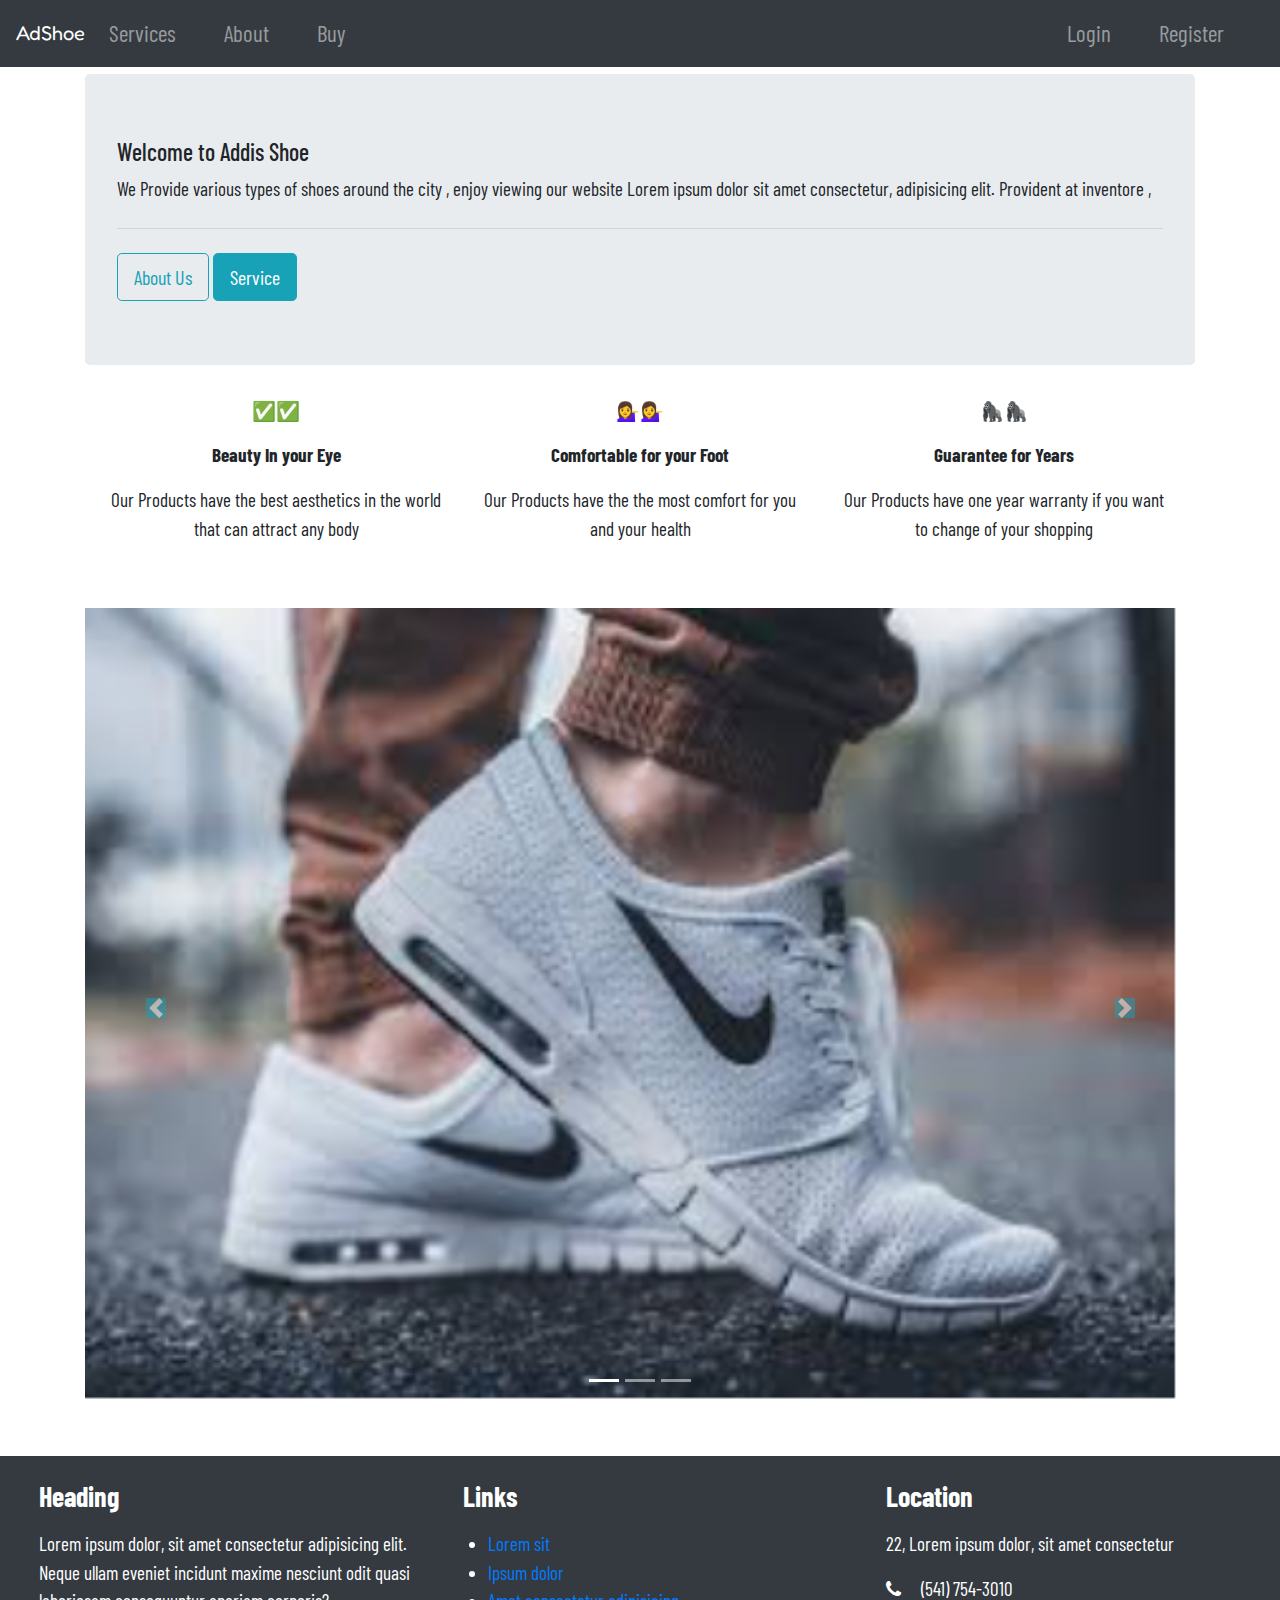
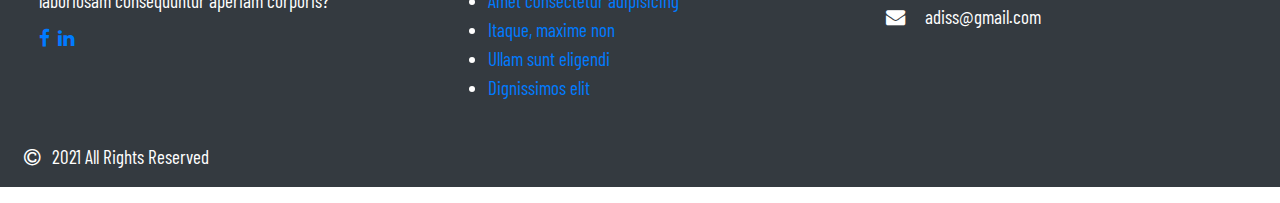
<file: index.html>
<!DOCTYPE html>
<html>
    <head>
        <meta charset="utf-8">
        <meta http-equiv="X-UA-Compatible" content="IE=edge">
        <title>Addis Shoe</title>
        <meta name="description" content="">
        <meta name="viewport" content="width=device-width, initial-scale=1">

        <link rel="stylesheet" href="https://maxcdn.bootstrapcdn.com/bootstrap/4.0.0/css/bootstrap.min.css" integrity="sha384-Gn5384xqQ1aoWXA+058RXPxPg6fy4IWvTNh0E263XmFcJlSAwiGgFAW/dAiS6JXm" crossorigin="anonymous">

        <!-- <link rel="stylesheet" href="assets/css/bootstrap.css"> -->
        <link rel="stylesheet" href="assets/css/style.css">

        <link rel="stylesheet" href="https://stackpath.bootstrapcdn.com/font-awesome/4.7.0/css/font-awesome.min.css">

    </head>

    <body>
        
        <nav class="navbar navbar-expand-md navbar-dark bg-dark fixed-top">
            
                <a class="navbar-brand  logo" href="index.html">AdShoe</a>
                <button class="navbar-toggler" type="button" data-toggle="collapse" data-target="#navbarResponsive" aria-controls="navbarResponsive" aria-expanded="false" aria-label="Toggle navigation">
                    <span class="navbar-toggler-icon"></span>
                </button>
                <div class="collapse navbar-collapse nav_collapse " id="navbarResponsive">
                    <ul class="navbar-nav ">
                        <li class="nav-item  ">
                            <a class="nav-link" href="service.html">Services</a>
                        </li>
                        <li class="nav-item">
                            <a class="nav-link" href="about.html">About</a>
                        </li>
                        <li class="nav-item">
                            <a class="nav-link" href="buy.html">Buy</a>
                        </li>
                    </ul> 
                    <ul class="navbar-nav ml-auto ">
                        <li class="nav-item">
                        <a class="nav-link" href="login.html">Login</a>
                        </li>
                        <li class="nav-item">
                        <a class="nav-link" href="register.html">Register</a>
                        </li>
                    </ul>
              </div>
            
        </nav>        
        

        <!-- header  -->
        <div class="container my-4" >
            <div class="jumbotron" >
                <h4>Welcome to Addis Shoe</h4>
                <p>We Provide various types of shoes around the city , enjoy viewing our website
                Lorem ipsum dolor sit amet consectetur, adipisicing elit. Provident at inventore ,</p>
                <hr class="my-4">
                <a  class="btn btn-outline-info btn-lg" href="about.html">About Us</a>
                <a  class="btn btn-info btn-lg" href="service.html">Service</a>
            </div>

            <!-- Features of Our Shoe -->
            <div class="row text-center px-4">

                <div class="col-lg-4">
                    <p>✅✅</p>
                    <p class="font-weight-bold"> Beauty In your Eye</p>
                    <p>Our Products have the best aesthetics in the world that can attract any body</p>
                </div>
    
                <div class="col-lg-4">
                    <p>💁‍♀️💁‍♀️</p>
                    <p class="font-weight-bold"> Comfortable for your Foot</p>
                    <p>Our Products have the the most comfort for you and your health</p>
                </div>
    
                <div class="col-lg-4">
                    <p>🦍🦍</p>
                    <p class="font-weight-bold"> Guarantee for Years </p>
                    <p>Our Products have one year warranty if you want to change of your shopping</p>
                </div>
            </div>
        </div>

        <!-- Some of the products from store -->
    
        <div id="MySlide" class="container carousel slide my-5" data-ride="carousel">
            <ol class="carousel-indicators">
                  <li data-target="#MySlide" data-slide-to="0" class="active"></li>
                  <li data-target="#MySlide" data-slide-to="1"></li>
                  <li data-target="#MySlide" data-slide-to="2"></li>
                </ol>
            
                <div class="carousel-inner">
                    <div class="carousel-item active">
                        <img src="assets/images/shoe1.png" class="d-block w-100" alt="Shoe 1 not displayed">
                    </div>
                    <div class="carousel-item">
                        <img src="assets/images/shoe2.png" class="d-block w-100" alt="Shoe 1 not displayed">
                    </div>
                    <div class="carousel-item">
                        <img src="assets/images/shoe4.png" class="d-block w-100" alt="Shoe 1 not displayed">
                    </div>
                  </div>
            
            <a class="carousel-control-prev" href="#MySlide" role="button" data-slide="prev">
               <span class="carousel-control-prev-icon bg-info" aria-hidden="true"></span>
               <span class="sr-only"></span>
             </a>
             <a class="carousel-control-next" href="#MySlide" role="button" data-slide="next">
               <span class="carousel-control-next-icon bg-info" aria-hidden="true"></span>
               <span class="sr-only"></span>
             </a>
            
        </div>

        <!-- footer -->
        <footer >
            
                <div class="row ml-4">

                    <div class="col-md-4 my-4">
                        <h3 class="font-weight-bold mb-3">Heading</h3>
                        <p class="mb-2">Lorem ipsum dolor, sit amet consectetur adipisicing elit. Neque ullam eveniet incidunt maxime nesciunt odit quasi laboriosam consequuntur aperiam corporis?</p>
                        <div class="d-flex justify-content-start">
                            <a  href=""><i class="fa fa-facebook" aria-hidden="true"></i></a>
                            <a class="mx-2" href=""><i class="fa fa-linkedin" aria-hidden="true"></i></a>
                        </div>
                        
                    </div>
        
                    <div class="col-md-4 my-4  ">
                        <!-- not list this is collapse -->
                   
                        
                        <h3 class="font-weight-bold mb-3">Links</h3>
                        <div class="row">
                            <ul>
                                <li class="mb-0"><a href="#"> 
                                Lorem sit </a></li> 
                                <li class="mb-0"><a href="#">
                                Ipsum dolor</a></li> 
                                <li class="mb-0"><a href="#" > 
                                Amet consectetur adipisicing</a></li> 
                                <li class="mb-0"><a href="#" > 
                                Itaque, maxime non</a></li> 
                                <li class="mb-0"><a href="#" >
                                Ullam sunt eligendi</a></li> 
                                <li  class="mb-0"><a href="#" > 
                                Dignissimos elit</a></li> 
                            </ul>
                           
                            
                        </div>
                           
                            
                        
                    </div>
        
                    <div class="col-md-4 my-4 ">
                        <h3 class="font-weight-bold mb-3 ">Location</h3>
    
                        <p class="mb-3 ">22, Lorem ipsum dolor, sit amet consectetur</p>
                        <p class="mb-0"><i class="fa fa-phone " aria-hidden="true"></i> 
                                          <span class="mx-3">(541) 754-3010</span></p>
                        <p class="mb-0"><i class="fa fa-envelope" aria-hidden="true"></i> 
                            <span class="mx-3">adiss@gmail.com</span></p>
                        
                    </div>
                </div>
    
                <div class="row ml-4 mb-3 ">
                <p><i class="fa fa-copyright mr-2" aria-hidden="true"></i>
                    2021 All Rights Reserved</p>
                </div>
        
            

        </footer>
        
            


     
     

    

        <script src="https://code.jquery.com/jquery-3.5.1.slim.min.js" integrity="sha384-DfXdz2htPH0lsSSs5nCTpuj/zy4C+OGpamoFVy38MVBnE+IbbVYUew+OrCXaRkfj" crossorigin="anonymous"></script>
        <script src="https://cdn.jsdelivr.net/npm/popper.js@1.16.1/dist/umd/popper.min.js" integrity="sha384-9/reFTGAW83EW2RDu2S0VKaIzap3H66lZH81PoYlFhbGU+6BZp6G7niu735Sk7lN" crossorigin="anonymous"></script>
        <script src="https://cdn.jsdelivr.net/npm/bootstrap@4.5.3/dist/js/bootstrap.min.js" integrity="sha384-w1Q4orYjBQndcko6MimVbzY0tgp4pWB4lZ7lr30WKz0vr/aWKhXdBNmNb5D92v7s" crossorigin="anonymous"></script>
    
    
    
 
        <!-- <script src="assets/js/jQuery.js"></script>
        <script src="assets/js/bootstrap.bundle.js"></script>
        <script src="assets/js/bootstrap.js"></script> -->


    </body>
</html>
</file>
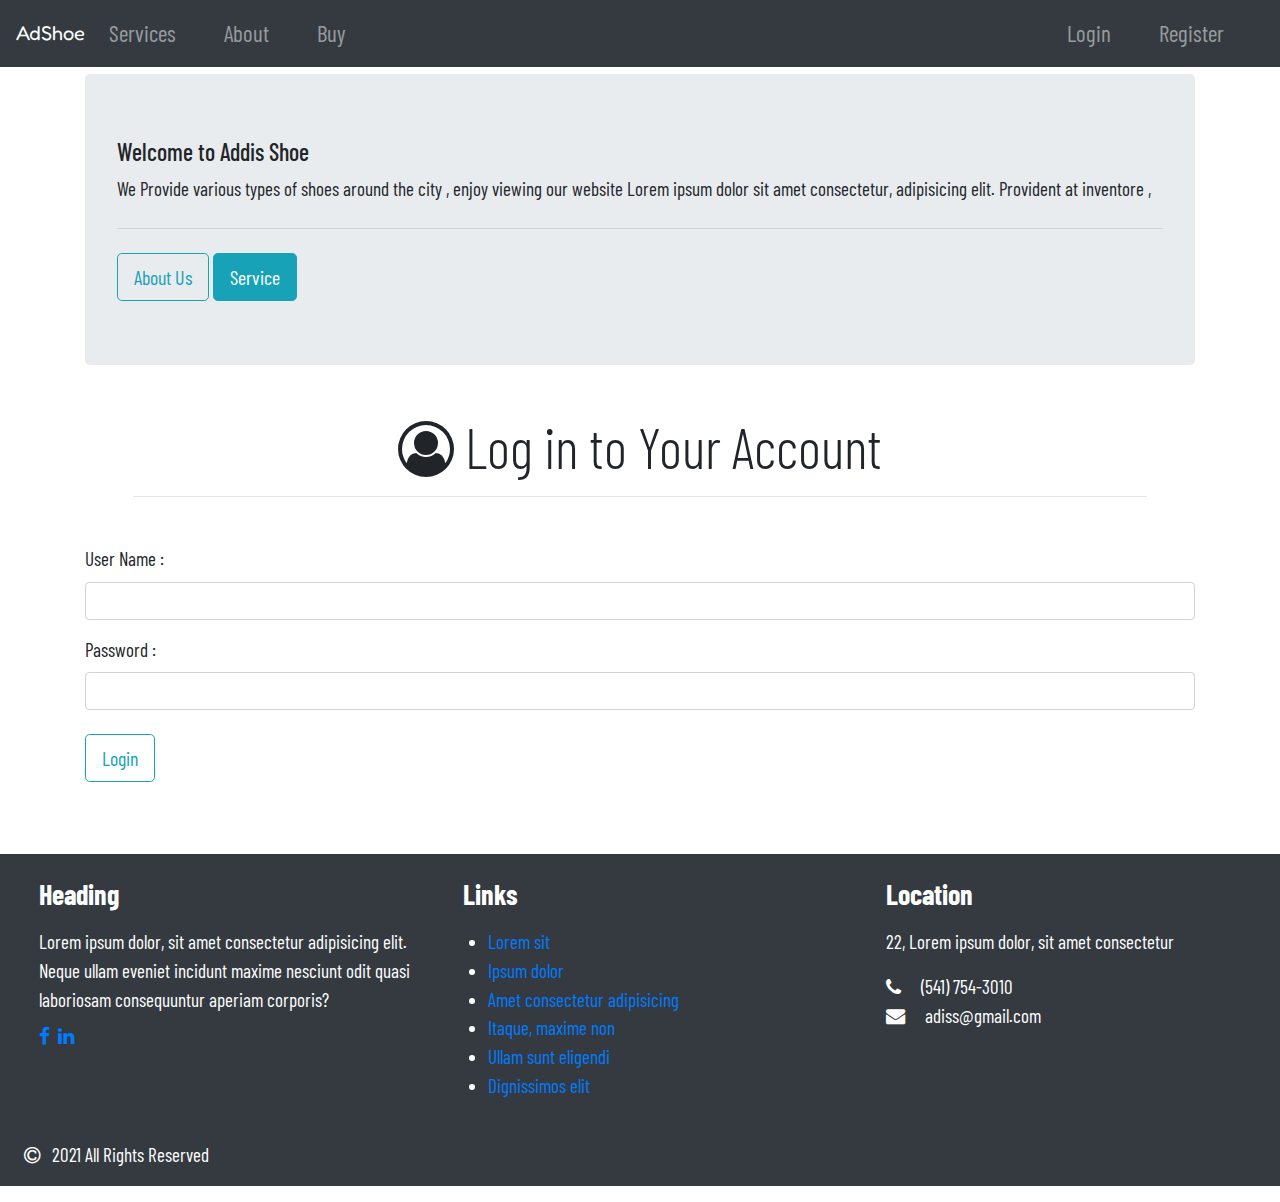
<file: login.html>
<!DOCTYPE html>
<html>
    <head>
        <meta charset="utf-8">
        <meta http-equiv="X-UA-Compatible" content="IE=edge">
        <title>Addis Shoe : Login</title>
        <meta name="description" content="">
        <meta name="viewport" content="width=device-width, initial-scale=1">

        <link rel="stylesheet" href="https://maxcdn.bootstrapcdn.com/bootstrap/4.0.0/css/bootstrap.min.css" integrity="sha384-Gn5384xqQ1aoWXA+058RXPxPg6fy4IWvTNh0E263XmFcJlSAwiGgFAW/dAiS6JXm" crossorigin="anonymous">

        <link rel="stylesheet" href="assets/css/style.css">

        <link rel="stylesheet" href="https://stackpath.bootstrapcdn.com/font-awesome/4.7.0/css/font-awesome.min.css">

    </head>

    <body>
        
        <nav class="navbar navbar-expand-md navbar-dark bg-dark fixed-top ">
            
                <a class="navbar-brand  logo" href="index.html">AdShoe</a>
                <button class="navbar-toggler" type="button" data-toggle="collapse" data-target="#navbarResponsive" aria-controls="navbarResponsive" aria-expanded="false" aria-label="Toggle navigation">
                    <span class="navbar-toggler-icon"></span>
                </button>
                <div class="collapse navbar-collapse nav_collapse " id="navbarResponsive">
                    <ul class="navbar-nav ">
                        <li class="nav-item  ">
                            <a class="nav-link" href="service.html">Services</a>
                        </li>
                        <li class="nav-item">
                            <a class="nav-link" href="about.html">About</a>
                        </li>
                        <li class="nav-item">
                            <a class="nav-link" href="buy.html">Buy</a>
                        </li>
                    </ul> 
                    <ul class="navbar-nav ml-auto ">
                        <li class="nav-item">
                        <a class="nav-link" href="login.html">Login</a>
                        </li>
                        <li class="nav-item">
                        <a class="nav-link" href="register.html">Register</a>
                        </li>
                    </ul>
              </div>
            
        </nav>  

        <!-- header  -->
        <div class="container my-4  " >
            <div class="jumbotron my-4" >
                <h4>Welcome to Addis Shoe</h4>
                <p>We Provide various types of shoes around the city , enjoy viewing our website
                Lorem ipsum dolor sit amet consectetur, adipisicing elit. Provident at inventore ,</p>
                <hr class="my-4">
                <a  class="btn btn-outline-info btn-lg" href="about.html">About Us</a>
                <a  class="btn btn-info btn-lg" href="service.html">Service</a>
            </div>
        </div>

        <div class="container">
            <p class="display-4 mt-5 text-center"><i class="fa fa-user-circle-o" aria-hidden="true"></i> Log in to Your Account 
            </p>     
            <hr class="mx-5">

            <form class="my-5 " action="">
                <div class="form-group">
                    <label for="uname">User Name : </label>
                    <input class="form-control" type="text" name="fname" id="fname">
                </div>
                <div>
                    <label for="pass">Password : </label>
                    <input class="form-control" type="password" name="pass" id="pass">
                </div>
                <button type="button" class="btn btn-outline-info btn-lg my-4 ">Login</button>
            </form>
        </div>
    

        
        <!-- footer -->
        <footer >
            
            <div class="row ml-4">

                <div class="col-md-4 my-4">
                    <h3 class="font-weight-bold mb-3">Heading</h3>
                    <p class="mb-2">Lorem ipsum dolor, sit amet consectetur adipisicing elit. Neque ullam eveniet incidunt maxime nesciunt odit quasi laboriosam consequuntur aperiam corporis?</p>
                    <div class="d-flex justify-content-start">
                        <a  href=""><i class="fa fa-facebook" aria-hidden="true"></i></a>
                        <a class="mx-2" href=""><i class="fa fa-linkedin" aria-hidden="true"></i></a>
                    </div>
                    
                </div>
    
                <div class="col-md-4 my-4  ">
                    <!-- not list this is collapse -->
               
                    
                    <h3 class="font-weight-bold mb-3">Links</h3>
                    <div class="row">
                        <ul>
                            <li class="mb-0"><a href="#"> 
                            Lorem sit </a></li> 
                            <li class="mb-0"><a href="#">
                            Ipsum dolor</a></li> 
                            <li class="mb-0"><a href="#" > 
                            Amet consectetur adipisicing</a></li> 
                            <li class="mb-0"><a href="#" > 
                            Itaque, maxime non</a></li> 
                            <li class="mb-0"><a href="#" >
                            Ullam sunt eligendi</a></li> 
                            <li  class="mb-0"><a href="#" > 
                            Dignissimos elit</a></li> 
                        </ul>
                       
                        
                    </div>
                       
                        
                    
                </div>
    
                <div class="col-md-4 my-4 ">
                    <h3 class="font-weight-bold mb-3 ">Location</h3>

                    <p class="mb-3 ">22, Lorem ipsum dolor, sit amet consectetur</p>
                    <p class="mb-0"><i class="fa fa-phone " aria-hidden="true"></i> 
                                      <span class="mx-3">(541) 754-3010</span></p>
                    <p class="mb-0"><i class="fa fa-envelope" aria-hidden="true"></i> 
                        <span class="mx-3">adiss@gmail.com</span></p>
                    
                </div>
            </div>

            <div class="row ml-4 mb-3 ">
            <p><i class="fa fa-copyright mr-2" aria-hidden="true"></i>
                2021 All Rights Reserved</p>
            </div>
    
        

    </footer>
    



    <script src="https://code.jquery.com/jquery-3.5.1.slim.min.js" integrity="sha384-DfXdz2htPH0lsSSs5nCTpuj/zy4C+OGpamoFVy38MVBnE+IbbVYUew+OrCXaRkfj" crossorigin="anonymous"></script>
    <script src="https://cdn.jsdelivr.net/npm/popper.js@1.16.1/dist/umd/popper.min.js" integrity="sha384-9/reFTGAW83EW2RDu2S0VKaIzap3H66lZH81PoYlFhbGU+6BZp6G7niu735Sk7lN" crossorigin="anonymous"></script>
    <script src="https://cdn.jsdelivr.net/npm/bootstrap@4.5.3/dist/js/bootstrap.min.js" integrity="sha384-w1Q4orYjBQndcko6MimVbzY0tgp4pWB4lZ7lr30WKz0vr/aWKhXdBNmNb5D92v7s" crossorigin="anonymous"></script>



</body>
</html>
</file>
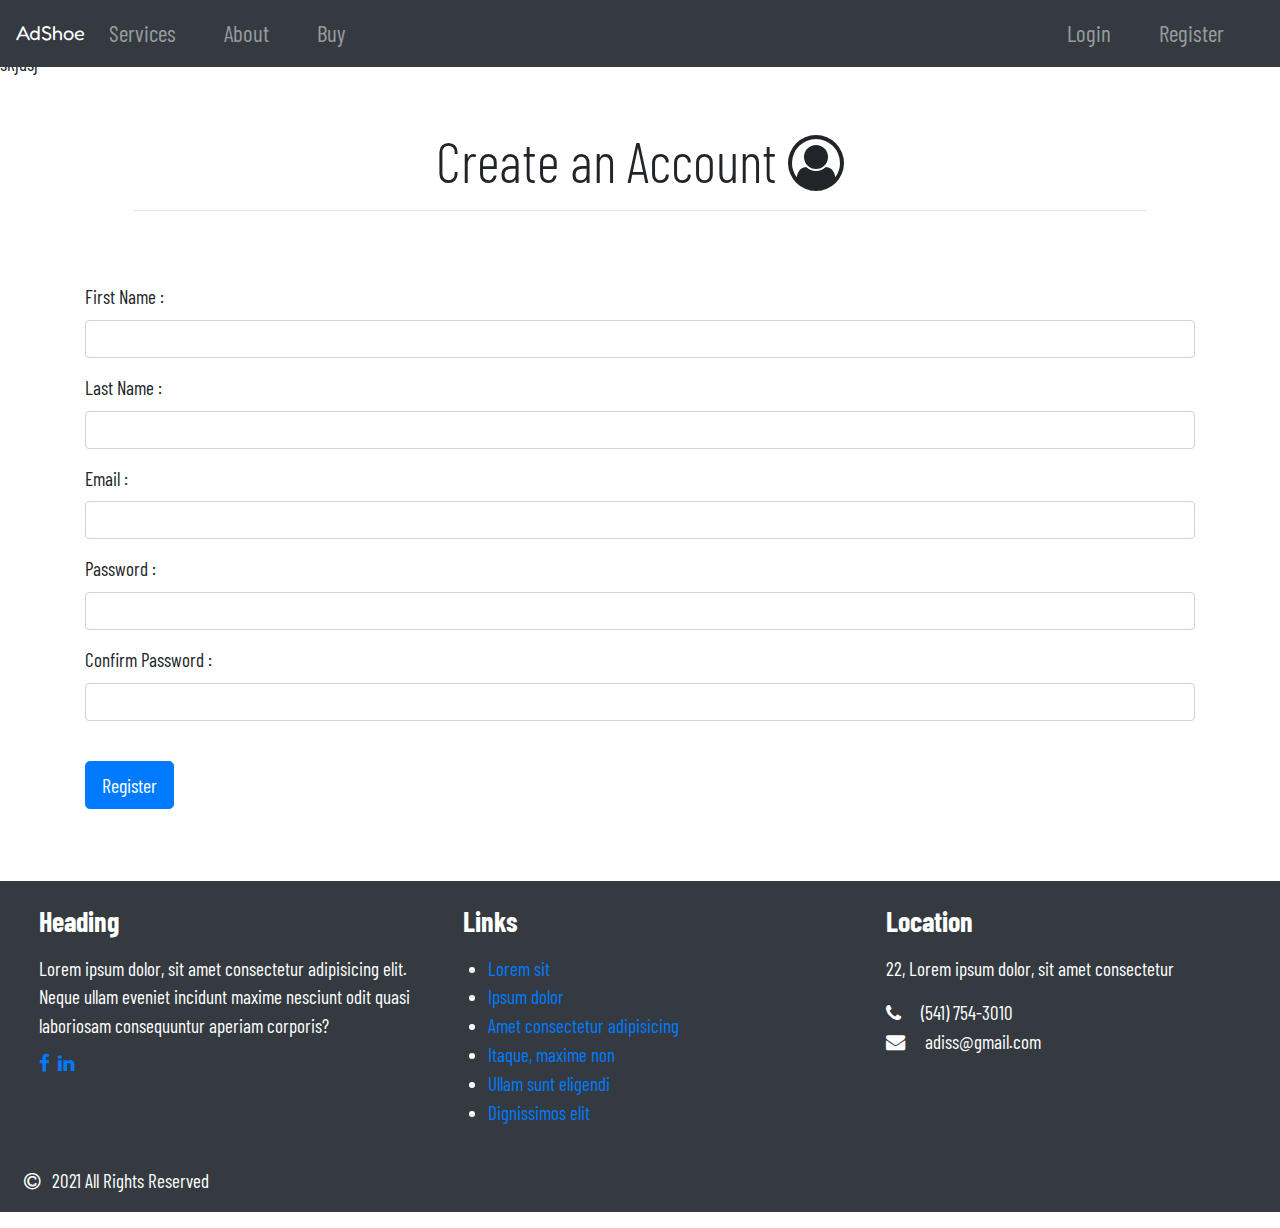
<file: register.html>
<!DOCTYPE html>
<html>
    <head>
        <meta charset="utf-8">
        <meta http-equiv="X-UA-Compatible" content="IE=edge">
        <title>Addis Shoe : Register</title>
        <meta name="description" content="">
        <meta name="viewport" content="width=device-width, initial-scale=1">

        <link rel="stylesheet" href="https://maxcdn.bootstrapcdn.com/bootstrap/4.0.0/css/bootstrap.min.css" integrity="sha384-Gn5384xqQ1aoWXA+058RXPxPg6fy4IWvTNh0E263XmFcJlSAwiGgFAW/dAiS6JXm" crossorigin="anonymous">

        <link rel="stylesheet" href="assets/css/style.css">

        <link rel="stylesheet" href="https://stackpath.bootstrapcdn.com/font-awesome/4.7.0/css/font-awesome.min.css">

    </head>

    <body>
        
        <nav class="navbar navbar-expand-md navbar-dark bg-dark fixed-top mb-3 ">
            
                <a class="navbar-brand  logo" href="index.html">AdShoe</a>
                <button class="navbar-toggler" type="button" data-toggle="collapse" data-target="#navbarResponsive" aria-controls="navbarResponsive" aria-expanded="false" aria-label="Toggle navigation">
                    <span class="navbar-toggler-icon"></span>
                </button>
                <div class="collapse navbar-collapse nav_collapse " id="navbarResponsive">
                    <ul class="navbar-nav ">
                        <li class="nav-item  ">
                            <a class="nav-link" href="service.html">Services</a>
                        </li>
                        <li class="nav-item">
                            <a class="nav-link" href="about.html">About</a>
                        </li>
                        <li class="nav-item">
                            <a class="nav-link" href="buy.html">Buy</a>
                        </li>
                    </ul> 
                    <ul class="navbar-nav ml-auto ">
                        <li class="nav-item">
                        <a class="nav-link" href="login.html">Login</a>
                        </li>
                        <li class="nav-item">
                        <a class="nav-link" href="register.html">Register</a>
                        </li>
                    </ul>
              </div>
            
        </nav> 
             <!--  cheeting here-->
            <div my-5> skjdsj </div>


        <div class="container ">
            <p class=" display-4 mt-5 text-center">Create an Account <i class="fa fa-user-circle-o" aria-hidden="true"></i>
            </p>     
            <hr class="mx-5 ">

            <form class="my-5 pt-4 " action="">
                <div class="form-group">
                    <label for="fname">First Name : </label>
                    <input class="form-control" type="text" name="fname" id="fname">
                </div>
                <div class="form-group">
                    <label for="sname">Last Name : </label>
                    <input class="form-control" type="text" name="lname" id="fname">
                </div>
                <div class="form-group">
                    <label for="memail">Email : </label>
                    <input class="form-control" type="email" name="memail" id="memail">
                </div>
                <div class="form-group">
                    <label for="pass">Password : </label>
                    <input class="form-control" type="password" name="pass" id="pass">
                </div>
                <div class="form-group">
                    <label for="pass2">Confirm Password : </label>
                    <input class="form-control" type="password" name="pass2" id="pass2">
                </div>
                <button type="button" class="btn btn-primary btn-lg   my-4 ">Register</button>
            </form>
        </div>
      
        <!-- footer -->
        <footer >
            
            <div class="row ml-4">

                <div class="col-md-4 my-4">
                    <h3 class="font-weight-bold mb-3">Heading</h3>
                    <p class="mb-2">Lorem ipsum dolor, sit amet consectetur adipisicing elit. Neque ullam eveniet incidunt maxime nesciunt odit quasi laboriosam consequuntur aperiam corporis?</p>
                    <div class="d-flex justify-content-start">
                        <a  href=""><i class="fa fa-facebook" aria-hidden="true"></i></a>
                        <a class="mx-2" href=""><i class="fa fa-linkedin" aria-hidden="true"></i></a>
                    </div>
                    
                </div>
    
                <div class="col-md-4 my-4  ">
                    <!-- not list this is collapse -->
               
                    
                    <h3 class="font-weight-bold mb-3">Links</h3>
                    <div class="row">
                        <ul>
                            <li class="mb-0"><a href="#"> 
                            Lorem sit </a></li> 
                            <li class="mb-0"><a href="#">
                            Ipsum dolor</a></li> 
                            <li class="mb-0"><a href="#" > 
                            Amet consectetur adipisicing</a></li> 
                            <li class="mb-0"><a href="#" > 
                            Itaque, maxime non</a></li> 
                            <li class="mb-0"><a href="#" >
                            Ullam sunt eligendi</a></li> 
                            <li  class="mb-0"><a href="#" > 
                            Dignissimos elit</a></li> 
                        </ul>
                       
                        
                    </div>
                       
                        
                    
                </div>
    
                <div class="col-md-4 my-4 ">
                    <h3 class="font-weight-bold mb-3 ">Location</h3>

                    <p class="mb-3 ">22, Lorem ipsum dolor, sit amet consectetur</p>
                    <p class="mb-0"><i class="fa fa-phone " aria-hidden="true"></i> 
                                      <span class="mx-3">(541) 754-3010</span></p>
                    <p class="mb-0"><i class="fa fa-envelope" aria-hidden="true"></i> 
                        <span class="mx-3">adiss@gmail.com</span></p>
                    
                </div>
            </div>

            <div class="row ml-4 mb-3 ">
            <p><i class="fa fa-copyright mr-2" aria-hidden="true"></i>
                2021 All Rights Reserved</p>
            </div>
    
        

    </footer>
    



    <script src="https://code.jquery.com/jquery-3.5.1.slim.min.js" integrity="sha384-DfXdz2htPH0lsSSs5nCTpuj/zy4C+OGpamoFVy38MVBnE+IbbVYUew+OrCXaRkfj" crossorigin="anonymous"></script>
    <script src="https://cdn.jsdelivr.net/npm/popper.js@1.16.1/dist/umd/popper.min.js" integrity="sha384-9/reFTGAW83EW2RDu2S0VKaIzap3H66lZH81PoYlFhbGU+6BZp6G7niu735Sk7lN" crossorigin="anonymous"></script>
    <script src="https://cdn.jsdelivr.net/npm/bootstrap@4.5.3/dist/js/bootstrap.min.js" integrity="sha384-w1Q4orYjBQndcko6MimVbzY0tgp4pWB4lZ7lr30WKz0vr/aWKhXdBNmNb5D92v7s" crossorigin="anonymous"></script>



</body>
</html>
</file>
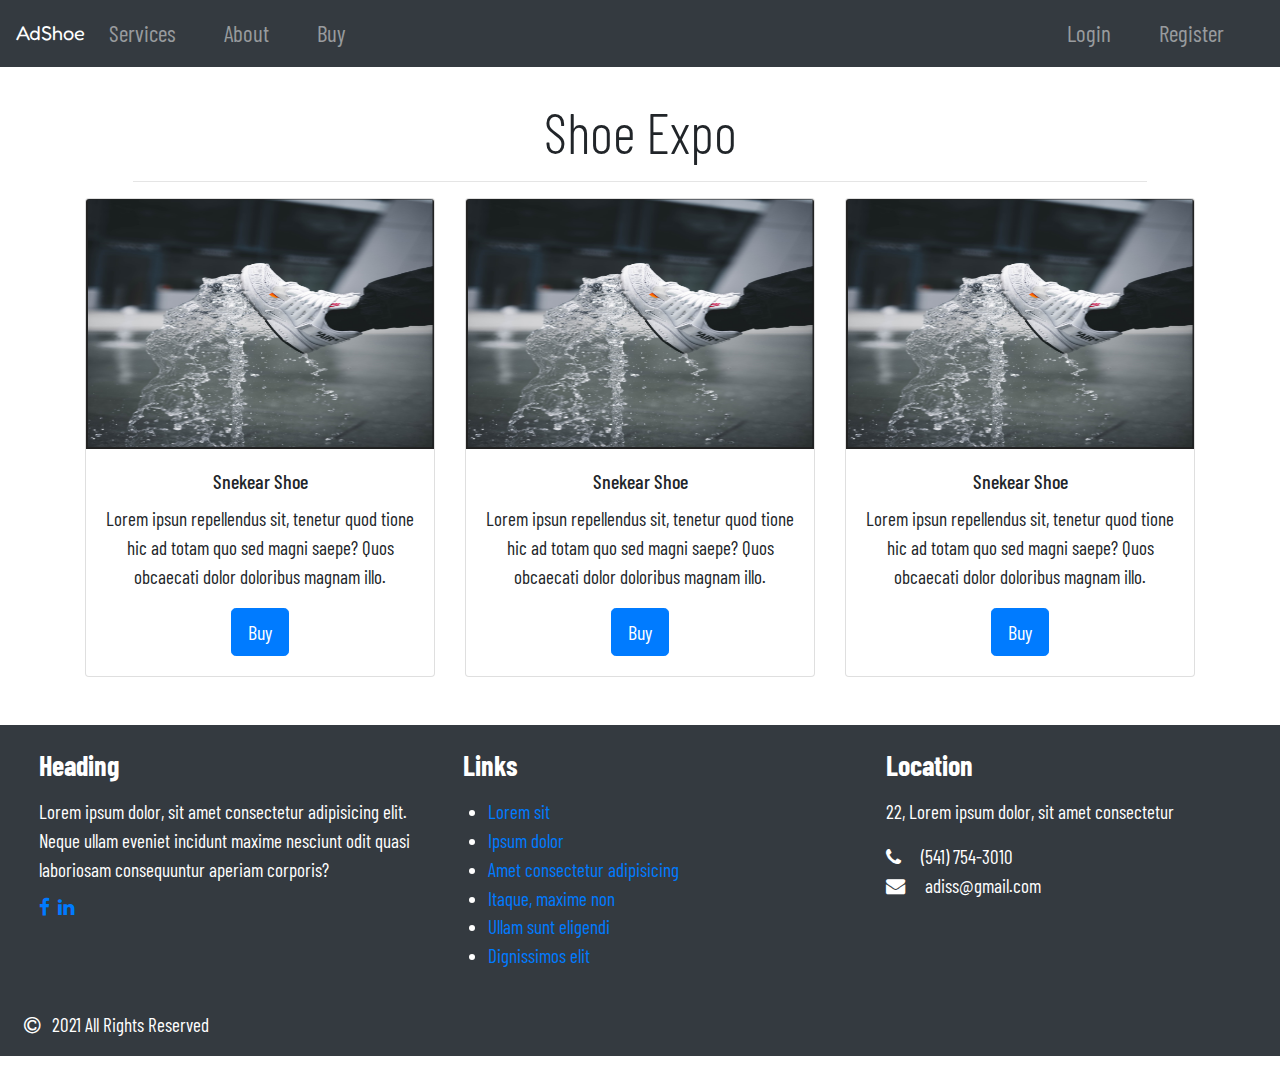
<file: service.html>
<!DOCTYPE html>
<html>
    <head>
        <meta charset="utf-8">
        <meta http-equiv="X-UA-Compatible" content="IE=edge">
        <title>Addis Shoe : Services</title>
        <meta name="description" content="">
        <meta name="viewport" content="width=device-width, initial-scale=1">

        <link rel="stylesheet" href="https://maxcdn.bootstrapcdn.com/bootstrap/4.0.0/css/bootstrap.min.css" integrity="sha384-Gn5384xqQ1aoWXA+058RXPxPg6fy4IWvTNh0E263XmFcJlSAwiGgFAW/dAiS6JXm" crossorigin="anonymous">

        <link rel="stylesheet" href="assets/css/style.css">

        <link rel="stylesheet" href="https://stackpath.bootstrapcdn.com/font-awesome/4.7.0/css/font-awesome.min.css">

    </head>

    <body>
        
        <nav class="navbar navbar-expand-md navbar-dark bg-dark fixed-top mb-5">
            
                <a class="navbar-brand  logo" href="index.html">AdShoe</a>
                <button class="navbar-toggler" type="button" data-toggle="collapse" data-target="#navbarResponsive" aria-controls="navbarResponsive" aria-expanded="false" aria-label="Toggle navigation">
                    <span class="navbar-toggler-icon"></span>
                </button>
                <div class="collapse navbar-collapse nav_collapse " id="navbarResponsive">
                    <ul class="navbar-nav ">
                        <li class="nav-item  ">
                            <a class="nav-link" href="service.html">Services</a>
                        </li>
                        <li class="nav-item">
                            <a class="nav-link" href="about.html">About</a>
                        </li>
                        <li class="nav-item">
                            <a class="nav-link" href="buy.html">Buy</a>
                        </li>
                    </ul> 
                    <ul class="navbar-nav ml-auto ">
                        <li class="nav-item">
                        <a class="nav-link" href="login.html">Login</a>
                        </li>
                        <li class="nav-item">
                        <a class="nav-link" href="register.html">Register</a>
                        </li>
                    </ul>
              </div>
            
        </nav> 
        <div class="container my-5 mt-5">

        <p class="display-4 text-center">Shoe Expo</p>
        <hr class="mx-5">


            <div class="row text-center" >

                <div class="col-md-4">

                    <div class="card">
                        <img class="card-img-top img-fluid" src="./assets/images/shoe3.png" alt="">
                        <div class="card-body">
                            <h5 class="card-title">Snekear Shoe</h5>
                                <p class="card-text">Lorem ipsun repellendus sit, tenetur quod
                                tione hic ad totam quo sed magni saepe? Quos obcaecati dolor doloribus magnam
                                illo.</p>
                                <a href="" class="btn btn-primary btn-lg">Buy</a>
                        </div>
                    </div>
                </div>
                <div class="col-md-4">

                    <div class="card">
                        <img class="card-img-top img-fluid" src="./assets/images/shoe3.png" alt="">
                        <div class="card-body">
                            <h5 class="card-title">Snekear Shoe</h5>
                                <p class="card-text">Lorem ipsun repellendus sit, tenetur quod
                                tione hic ad totam quo sed magni saepe? Quos obcaecati dolor doloribus magnam
                                illo.</p>
                                <a href="" class="btn btn-primary btn-lg">Buy</a>
                        </div>
                    </div>
                </div>
                <div class="col-md-4">

                    <div class="card">
                        <img class="card-img-top img-fluid" src="./assets/images/shoe3.png" alt="">
                        <div class="card-body">
                            <h5 class="card-title">Snekear Shoe</h5>
                                <p class="card-text">Lorem ipsun repellendus sit, tenetur quod
                                tione hic ad totam quo sed magni saepe? Quos obcaecati dolor doloribus magnam
                                illo.</p>
                                <a href="" class="btn btn-primary btn-lg">Buy</a>
                        </div>
                    </div>
                </div>

            </div>
        </div>
  
        <!-- footer -->
        <footer >
            
            <div class="row ml-4">

                <div class="col-md-4 my-4">
                    <h3 class="font-weight-bold mb-3">Heading</h3>
                    <p class="mb-2">Lorem ipsum dolor, sit amet consectetur adipisicing elit. Neque ullam eveniet incidunt maxime nesciunt odit quasi laboriosam consequuntur aperiam corporis?</p>
                    <div class="d-flex justify-content-start">
                        <a  href=""><i class="fa fa-facebook" aria-hidden="true"></i></a>
                        <a class="mx-2" href=""><i class="fa fa-linkedin" aria-hidden="true"></i></a>
                    </div>
                    
                </div>
    
                <div class="col-md-4 my-4  ">
                    <!-- not list this is collapse -->
               
                    
                    <h3 class="font-weight-bold mb-3">Links</h3>
                    <div class="row">
                        <ul>
                            <li class="mb-0"><a href="#"> 
                            Lorem sit </a></li> 
                            <li class="mb-0"><a href="#">
                            Ipsum dolor</a></li> 
                            <li class="mb-0"><a href="#" > 
                            Amet consectetur adipisicing</a></li> 
                            <li class="mb-0"><a href="#" > 
                            Itaque, maxime non</a></li> 
                            <li class="mb-0"><a href="#" >
                            Ullam sunt eligendi</a></li> 
                            <li  class="mb-0"><a href="#" > 
                            Dignissimos elit</a></li> 
                        </ul>
                       
                        
                    </div>
                       
                        
                    
                </div>
    
                <div class="col-md-4 my-4 ">
                    <h3 class="font-weight-bold mb-3 ">Location</h3>

                    <p class="mb-3 ">22, Lorem ipsum dolor, sit amet consectetur</p>
                    <p class="mb-0"><i class="fa fa-phone " aria-hidden="true"></i> 
                                      <span class="mx-3">(541) 754-3010</span></p>
                    <p class="mb-0"><i class="fa fa-envelope" aria-hidden="true"></i> 
                        <span class="mx-3">adiss@gmail.com</span></p>
                    
                </div>
            </div>

            <div class="row ml-4 mb-3 ">
            <p><i class="fa fa-copyright mr-2" aria-hidden="true"></i>
                2021 All Rights Reserved</p>
            </div>
    
        

    </footer>
    



    <script src="https://code.jquery.com/jquery-3.5.1.slim.min.js" integrity="sha384-DfXdz2htPH0lsSSs5nCTpuj/zy4C+OGpamoFVy38MVBnE+IbbVYUew+OrCXaRkfj" crossorigin="anonymous"></script>
    <script src="https://cdn.jsdelivr.net/npm/popper.js@1.16.1/dist/umd/popper.min.js" integrity="sha384-9/reFTGAW83EW2RDu2S0VKaIzap3H66lZH81PoYlFhbGU+6BZp6G7niu735Sk7lN" crossorigin="anonymous"></script>
    <script src="https://cdn.jsdelivr.net/npm/bootstrap@4.5.3/dist/js/bootstrap.min.js" integrity="sha384-w1Q4orYjBQndcko6MimVbzY0tgp4pWB4lZ7lr30WKz0vr/aWKhXdBNmNb5D92v7s" crossorigin="anonymous"></script>



</body>
</html>
</file>
<file: assets/css/style.css>
@import url('https://fonts.googleapis.com/css2?family=Barlow+Condensed&family=Fredoka+One&display=swap');

body{
    font-family: 'Barlow Condensed', sans-serif;
	font-size:larger;
	padding-top: 50px;


}
a {
    text-decoration: none;
}
.logo{
    font-family: 'Fredoka One', cursive;

}
nav{
    font-size: larger;
}
.nav-item{
    display: flex;
    margin-left: auto;
    margin-right: 2rem;
/*     
    text-align: right;
    margin-right: 2rem;
     */
}

footer{
    background-color:#343A40 ;
    color: white;
}

.icon-secondary {color: #5bc0de}

.card img{
	height: 250px;
	
}
.price_wh{
	width: 50px
}
#contact .card:hover i,#contact .card:hover h4{
	color: #87d37c;
}
</file>
